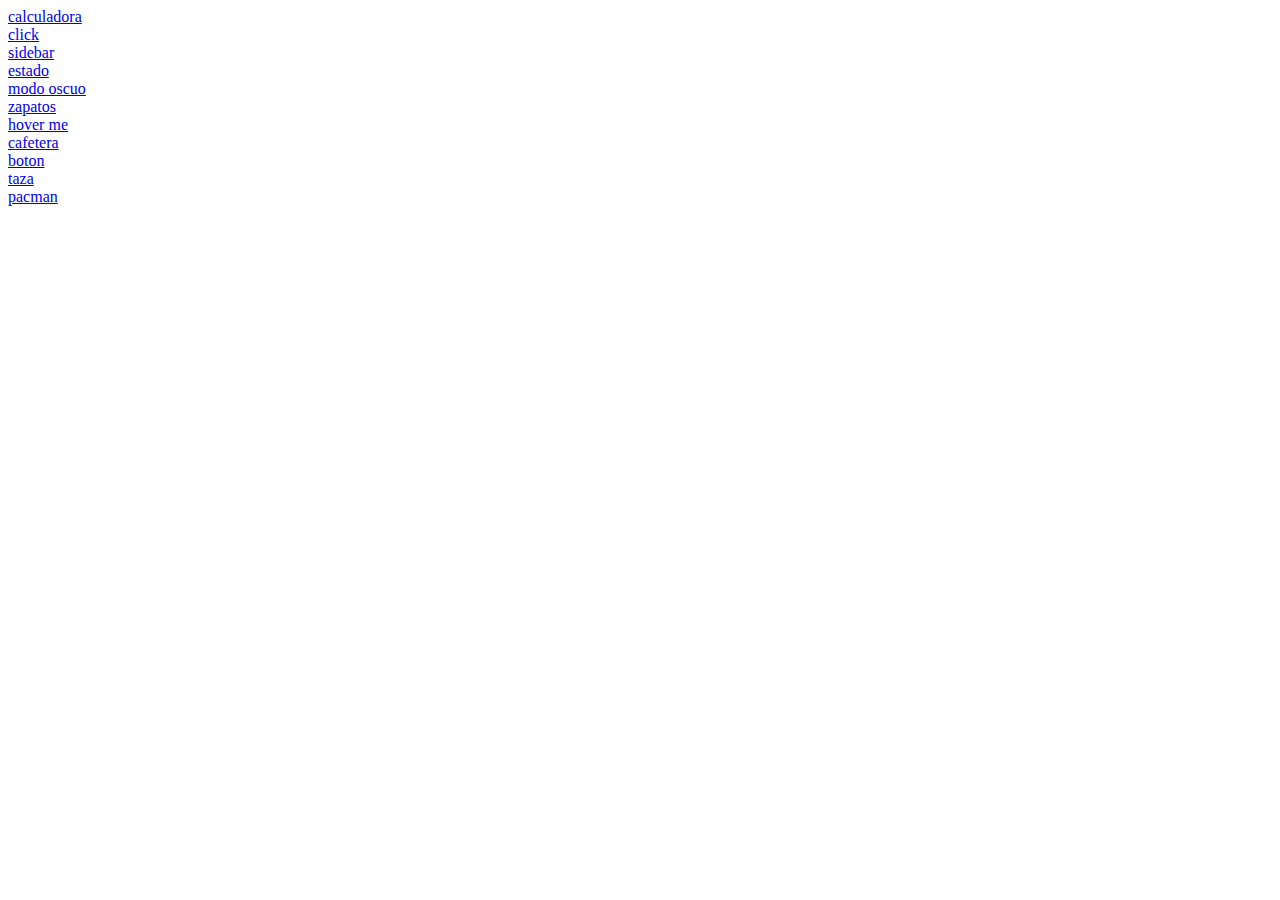
<file: index.html>
<!DOCTYPE html>
<html lang="en">
  <head>
    <meta charset="UTF-8" />
    <meta name="viewport" content="width=device-width, initial-scale=1.0" />
    <title>Document</title>
  </head>
  <body>
    <a href="calculadora/index.html">calculadora</a><br />
    <a href="click/index.html">click</a><br />
    <a href="sidebar/index.html">sidebar</a><br />
    <a href="estado/index.html">estado</a><br />
    <a href="modeOscuro/index.html">modo oscuo</a><br />
    <a href="zapatos/index.html">zapatos</a><br />
    <a href="hover me!/index.html">hover me</a><br />
    <a href="cafetera/index.html">cafetera</a><br />
    <a href="boton/index.html">boton</a><br />
    <a href="tasa/index.html">taza</a><br />
    <a href="pacman/index.html">pacman</a><br />
  </body>
</html>
</file>
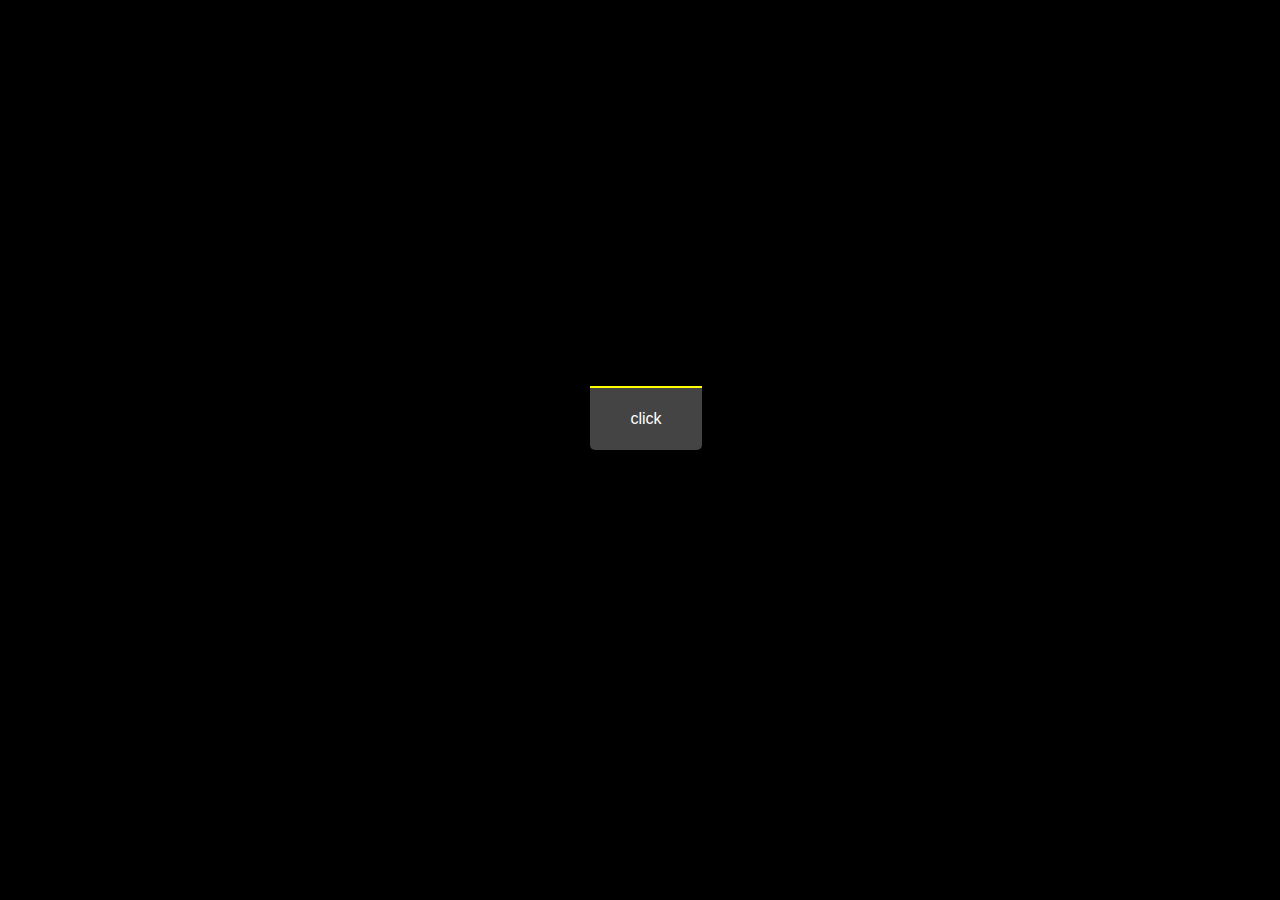
<file: boton/index.html>
<!DOCTYPE html>
<html lang="en">
  <head>
    <meta charset="UTF-8" />
    <meta name="viewport" content="width=device-width, initial-scale=1.0" />
    <link rel="stylesheet" href="style.css" />
    <title>Document</title>
  </head>
  <body>
    <button>click</button>
  </body>
</html>
</file>
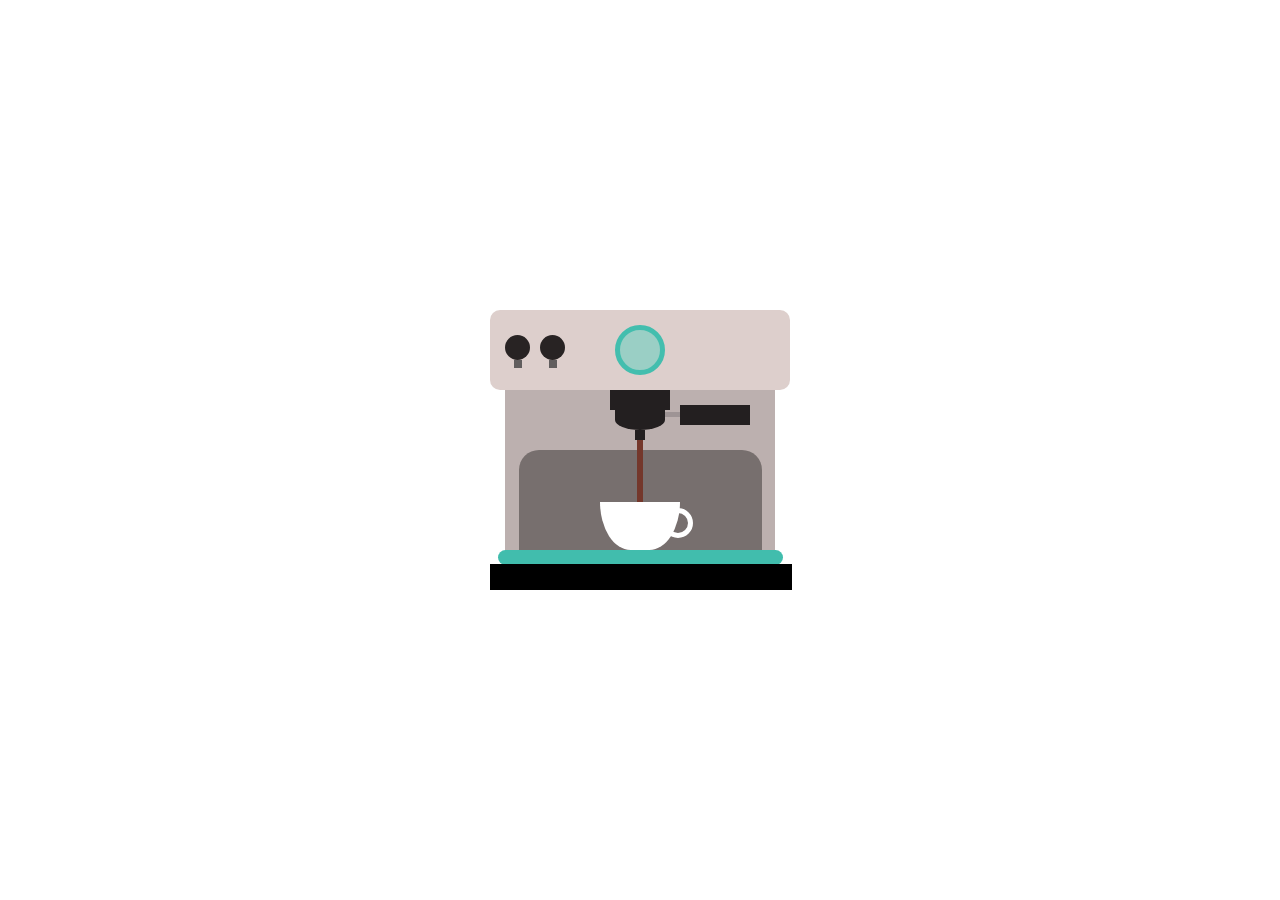
<file: cafetera/index.html>
<!DOCTYPE html>
<html lang="en">
  <head>
    <meta charset="UTF-8" />
    <meta name="viewport" content="width=device-width, initial-scale=1.0" />
    <link rel="stylesheet" href="style.css" />
    <title>Document</title>
  </head>
  <body>
    <div class="container">
      <div class="coffe-top">
        <div class="coffe-top__buttons coffe-top__button-one"></div>
        <div class="coffe-top__buttons coffe-top__button-two"></div>
        <div class="coffe-top__display"></div>
        <!-- <div class="coffe-top__details"></div> -->
      </div>
      <div class="coffe-medium">
        <div class="coffe-medium__exit"></div>
        <div class="coffe-medium__arm"></div>
        <div class="coffe-medium__liquid"></div>
        <div class="coffe-medium__smoke coffe-medium__smoke-one"></div>
        <div class="coffe-medium__smoke coffe-medium__smoke-two"></div>
        <div class="coffe-medium__smoke coffe-medium__smoke-three"></div>
        <div class="coffe-medium__smoke coffe-medium__smoke-for"></div>
        <div class="coffe-medium__cup"></div>
      </div>
      <div class="coffe-footer"></div>
    </div>
  </body>
</html>
</file>
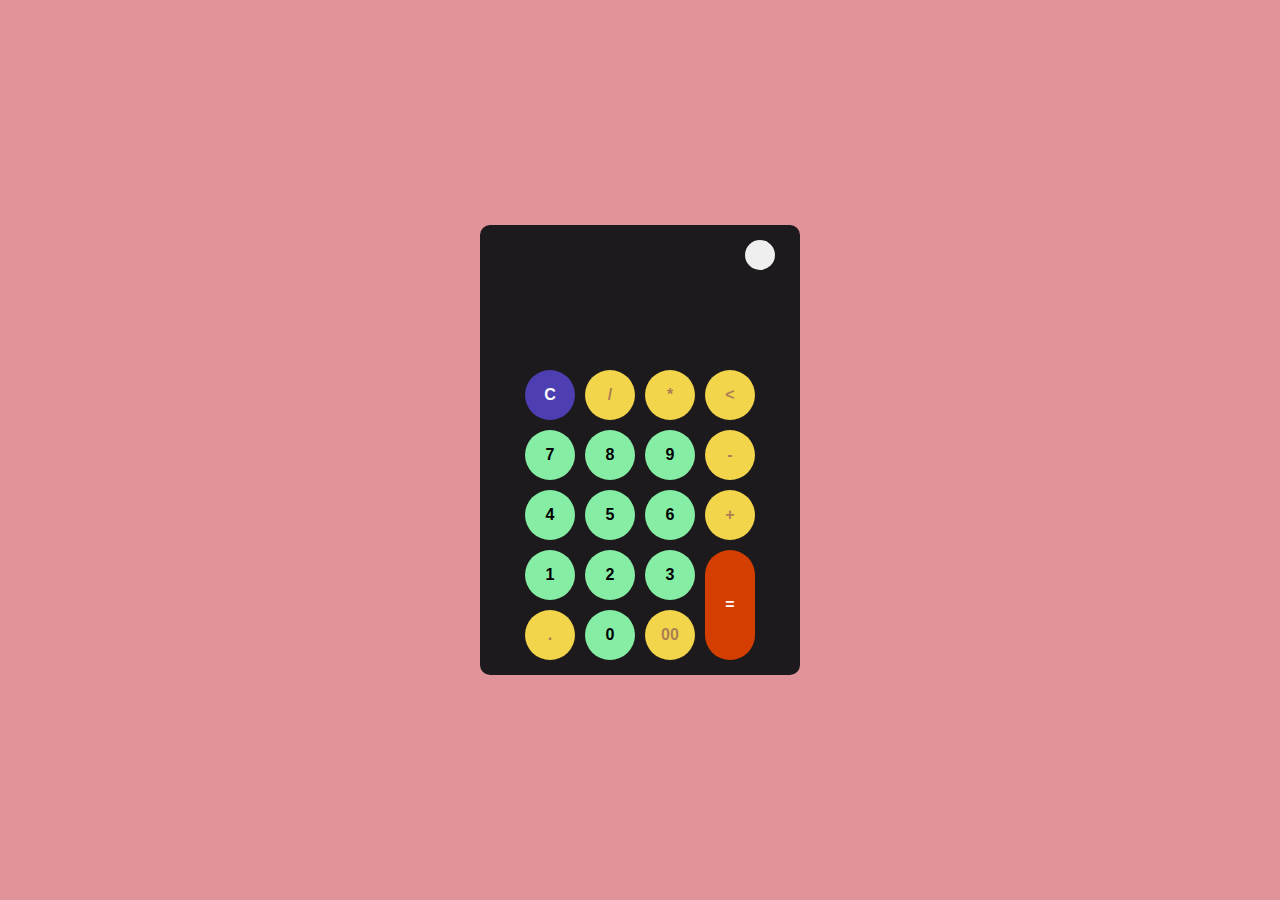
<file: calculadora/index.html>
<!DOCTYPE html>
<html lang="en">
<head>
    <meta charset="UTF-8">
    <meta name="viewport" content="width=device-width, initial-scale=1.0">
    <title>Document</title>
    <link rel="stylesheet" href="style.css">
</head>
<body>

    <div class="conteiner-calculadora">

        <div class="calculadora c-negro" id="calculadora">

            <div class="cambio">
                <button id="cambio"></button>
            </div>

            <div class="calculadora-input ">
                <input type="text" name="input" id="input" class="input-negro">
            </div>

            <div class="calculadora-button">
                <button id="reset" value="reset">C</button>
                <button id="dividir" value="/">/</button>
                <button id="por" value="*">*</button>
                <button id="menor"><</button>
                <button id="siete" value="7">7</button>
                <button id="ocho" value="8">8</button>
                <button id="nueve" value="9">9</button>
                <button id="menos" value="-">-</button>
                <button id="cuatro" value="4">4</button>
                <button id="cinco" value="5">5</button>
                <button id="seis" value="6">6</button>
                <button id="mas" value="+">+</button>
                <button id="uno" value="1">1</button>
                <button id="dos" value="2">2</button>
                <button id="tres" value="3">3</button>
                <button id="igual" value="igual">=</button>
                <button id="punto">.</button>
                <button id="cero" value="0">0</button>
                <button id="cero2">00</button>
            </div>

        </div>

    </div>

    <script src="index.js"></script>

</body>
</html>
</file>
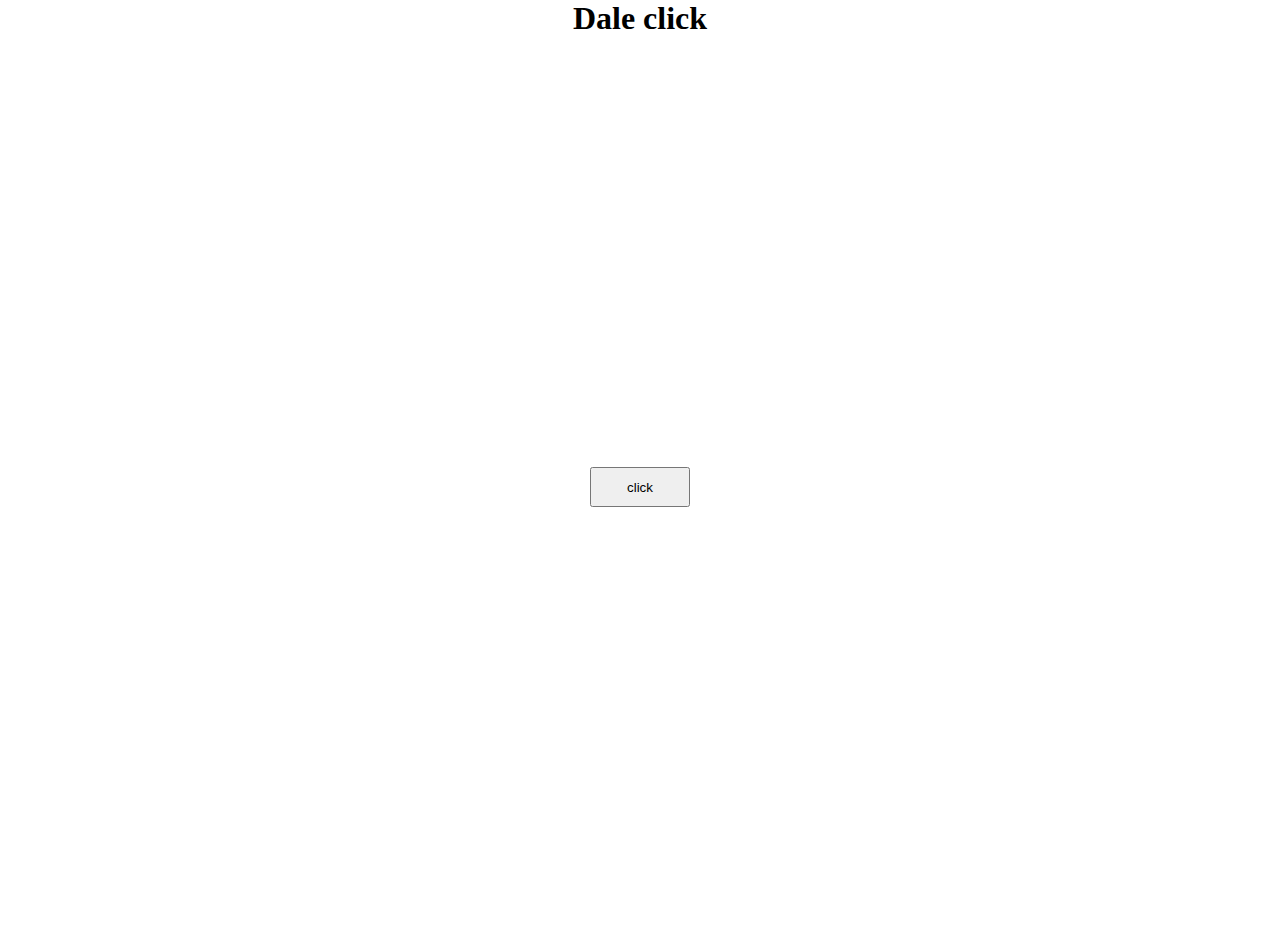
<file: click/index.html>
<!DOCTYPE html>
<html lang="en">
<head>
    <meta charset="UTF-8">
    <meta name="viewport" content="width=device-width, initial-scale=1.0">
    <link rel="stylesheet" href="style.css">
    <title>Document</title>
</head>
<body>
    <h1>Dale click</h1>
    <div class="button">
        
        <button id="click" class="click">click</button>
    </div>

</body>
    <script src="index.js"></script>
</html>
</file>
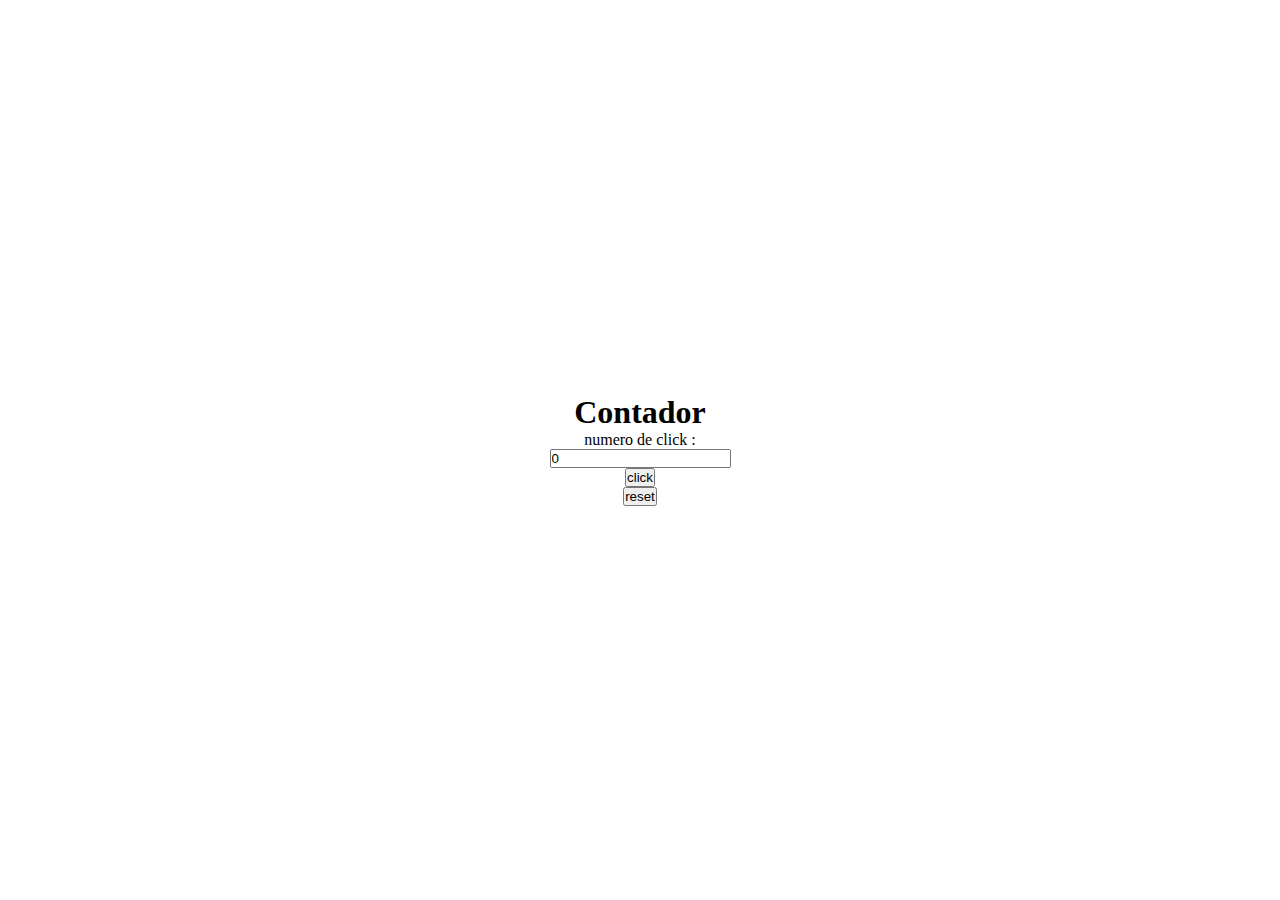
<file: contador/index.html>
<!DOCTYPE html>
<html lang="en">
<head>
    <meta charset="UTF-8">
    <meta name="viewport" content="width=device-width, initial-scale=1.0">
    <link rel="stylesheet" href="style.css">
    <title>Document</title>
</head>
<body>
    <div class="container">
        <h1>Contador</h1>
        <p>numero de click : </p>
        <input id="input" type="text" value="0">
        <button id="button-click">click</button>
        <button id="button-reset">reset</button>
    </div>
</body>
<script src="index.js"></script>
</html>
</file>
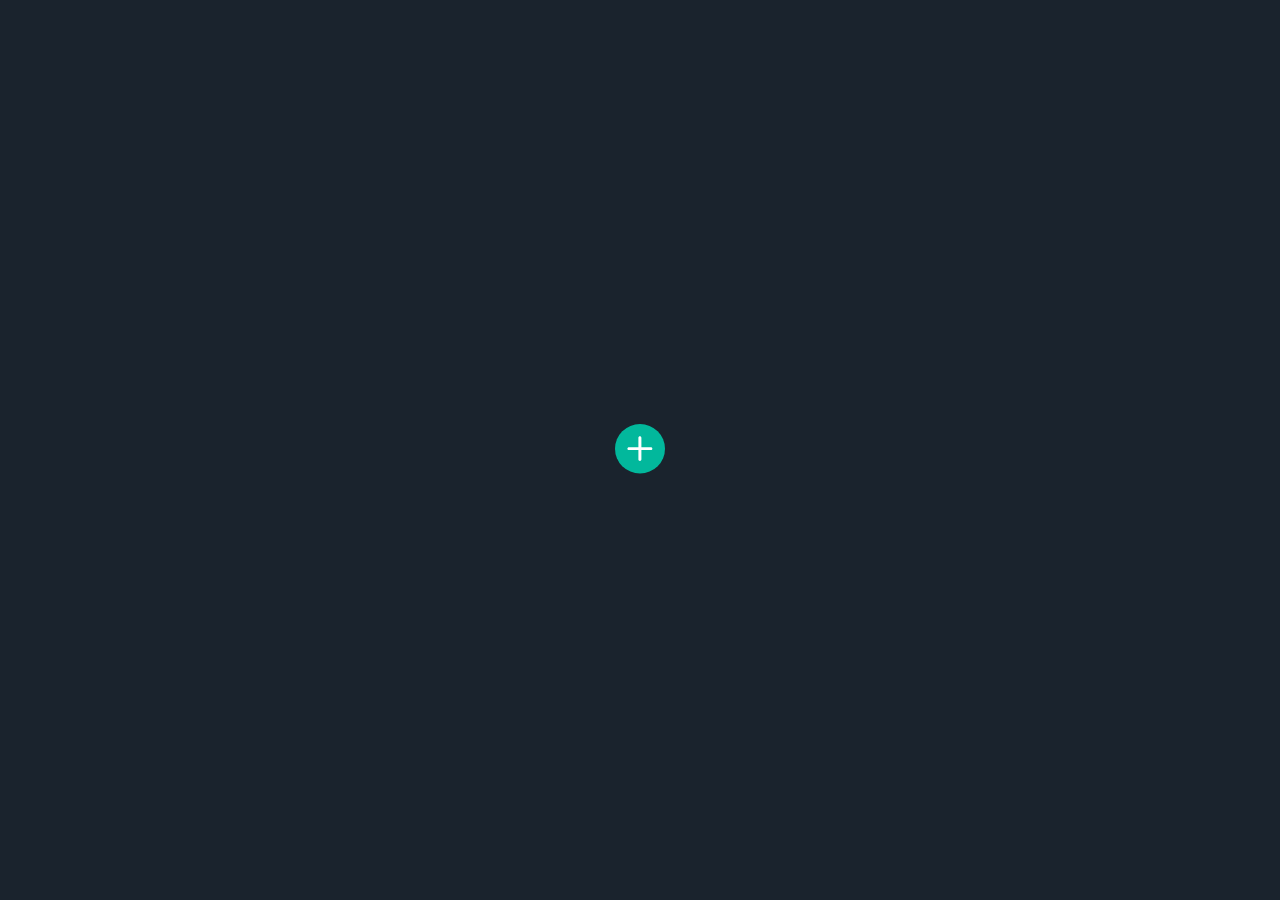
<file: estado/index.html>
<!DOCTYPE html>
<html lang="en">
<head>
    <meta charset="UTF-8">
    <meta name="viewport" content="width=device-width, initial-scale=1.0">
    <link rel="stylesheet" href="style.css">
    <title>Document</title>
</head>
<body>
    
    <div class="conteiner">


        <div id="conteiner__button" class="conteiner__button">
            <button id="button-circle">

                <svg width="50" height="50" viewBox="0 0 50 50" fill="none" xmlns="http://www.w3.org/2000/svg">
                <g id="circle-x">
                <ellipse id="circle" cx="25" cy="24.726" rx="25" ry="24.726" fill="#02B89C"/>
                <g id="centro-x">
                <path id="line-1" d="M24.8996 36.9897C24.0711 36.9897 23.3996 36.3254 23.3996 35.5061V13.7472C23.3996 12.9278 24.0711 12.2636 24.8996 12.2636V12.2636C25.728 12.2636 26.3996 12.9278 26.3996 13.7472V35.5061C26.3996 36.3254 25.728 36.9897 24.8996 36.9897V36.9897Z" fill="white"/>
                <path id="linea-2" d="M12.3995 24.6266C12.3995 23.8073 13.0711 23.1431 13.8995 23.1431H35.8995C36.728 23.1431 37.3995 23.8073 37.3995 24.6266V24.6266C37.3995 25.446 36.728 26.1102 35.8995 26.1102H13.8995C13.0711 26.1102 12.3995 25.446 12.3995 24.6266V24.6266Z" fill="white"/>
                </g>
                </g>

                </svg>
            </button>
        </div>

        <div class="conteiner__nube" id="conteiner__nube">
            <div class="conteiner__nube-p">
                <p>Lorem ipsum dolor sit amet, consectetur adipisicing elit. Rem est atque alias vero! Ea vel commodi laudantium. Nesciunt, tempore cupiditate doloribus, saepe, ea sequi nostrum quia illum voluptatem eligendi repudiandae.</p>
            </div>

            <svg width="338" height="299" viewBox="0 0 338 299" fill="none" xmlns="http://www.w3.org/2000/svg">
            <g id="nube">
            <g id="Rectangle 1" filter="url(#filter0_d_11_37)">
            <rect x="4" width="330" height="276.932" rx="20" fill="#37434F"/>
            </g>
            <path id="Polygon 1" d="M169 298.69L143.019 276.437H194.981L169 298.69Z" fill="#37434F"/>
            </g>
            <defs>
            <filter id="filter0_d_11_37" x="0" y="0" width="338" height="284.932" filterUnits="userSpaceOnUse" color-interpolation-filters="sRGB">
            <feFlood flood-opacity="0" result="BackgroundImageFix"/>
            <feColorMatrix in="SourceAlpha" type="matrix" values="0 0 0 0 0 0 0 0 0 0 0 0 0 0 0 0 0 0 127 0" result="hardAlpha"/>
            <feOffset dy="4"/>
            <feGaussianBlur stdDeviation="2"/>
            <feComposite in2="hardAlpha" operator="out"/>
            <feColorMatrix type="matrix" values="0 0 0 0 0 0 0 0 0 0 0 0 0 0 0 0 0 0 0.25 0"/>
            <feBlend mode="normal" in2="BackgroundImageFix" result="effect1_dropShadow_11_37"/>
            <feBlend mode="normal" in="SourceGraphic" in2="effect1_dropShadow_11_37" result="shape"/>
            </filter>
            </defs>
            </svg>

            
        </div>

    </div>
    <script src="index.js"></script>
</body>

</html>
</file>
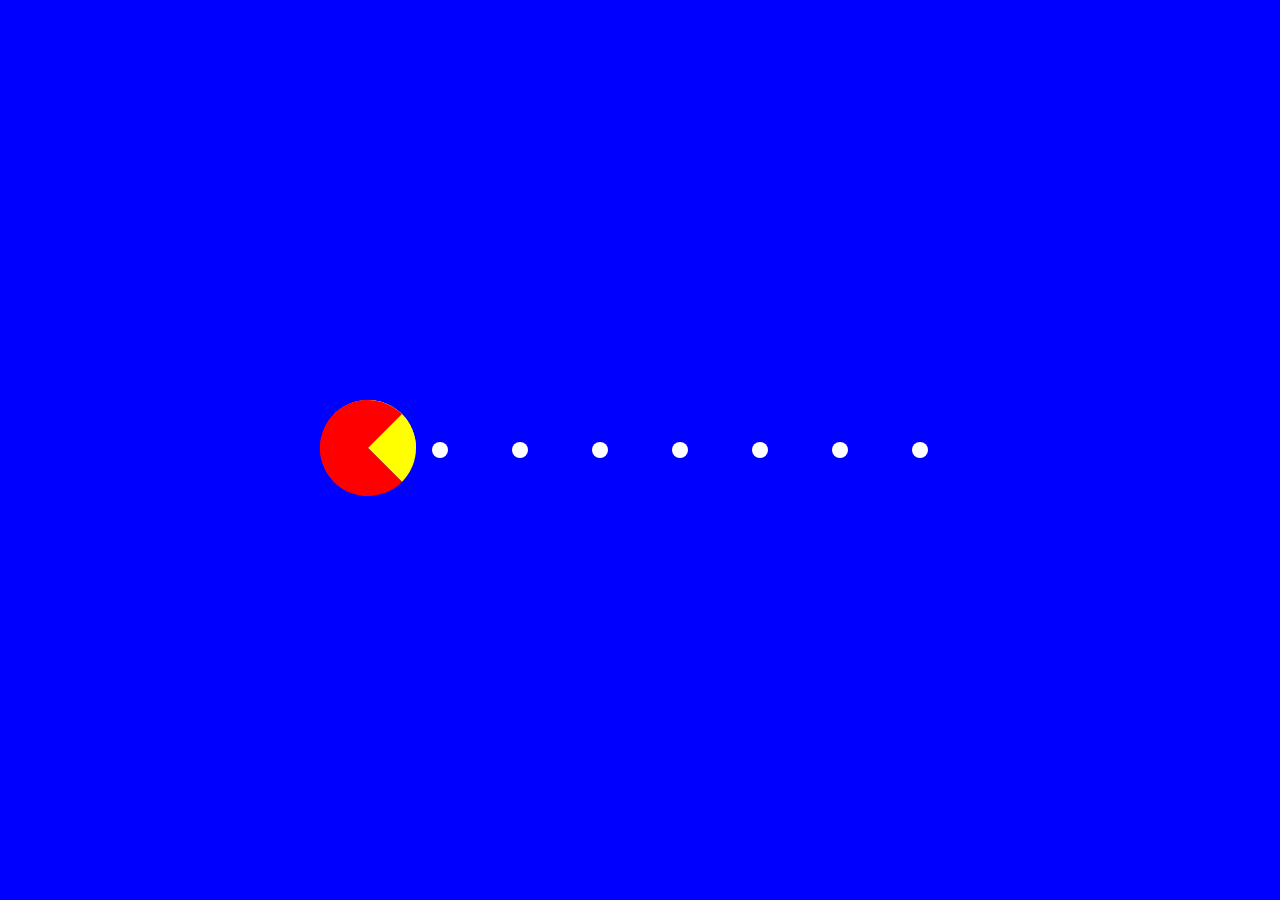
<file: pacman/index.html>
<!DOCTYPE html>
<html lang="en">
  <head>
    <meta charset="UTF-8" />
    <meta name="viewport" content="width=device-width, initial-scale=1.0" />
    <link rel="stylesheet" href="style.css" />
    <title>Document</title>
  </head>
  <body>
    <div class="container">
      <div class="pacman"></div>
      <div class="bolita"></div>
      <div class="bolita"></div>
      <div class="bolita"></div>
      <div class="bolita"></div>
      <div class="bolita"></div>
      <div class="bolita"></div>
      <div class="bolita"></div>
      <div class="bolita"></div>
    </div>
  </body>
</html>
</file>
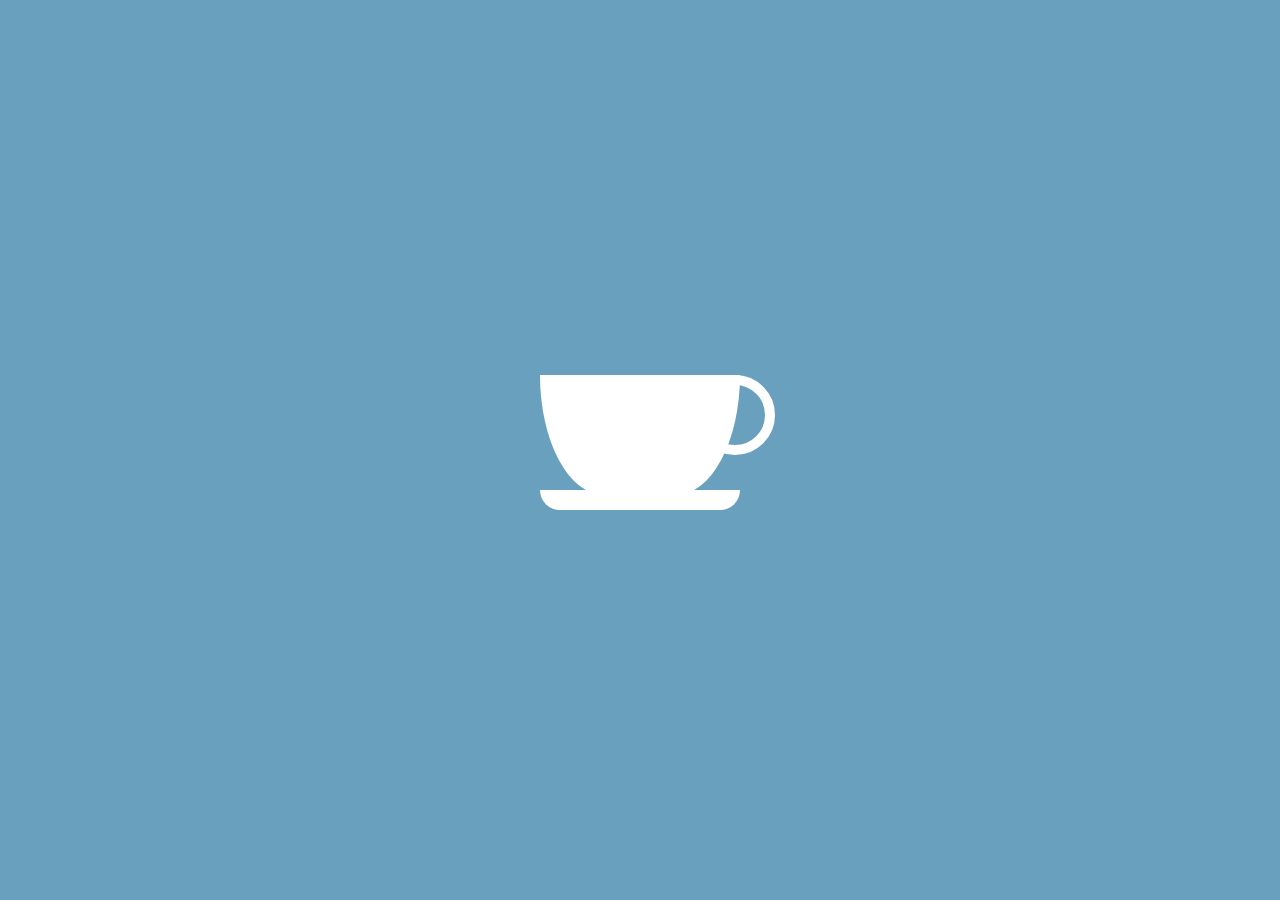
<file: tasa/index.html>
<!DOCTYPE html>
<html lang="en">
  <head>
    <meta charset="UTF-8" />
    <meta name="viewport" content="width=device-width, initial-scale=1.0" />
    <link rel="stylesheet" href="style.css" />
    <title>Document</title>
  </head>
  <body>
    <div class="vapor vapor-1"></div>
    <div class="vapor vapor-2"></div>
    <div class="vapor vapor-3"></div>
    <div class="vapor vapor-4"></div>
    <div class="tasa"></div>
    <div class="soporte"></div>
  </body>
</html>
</file>
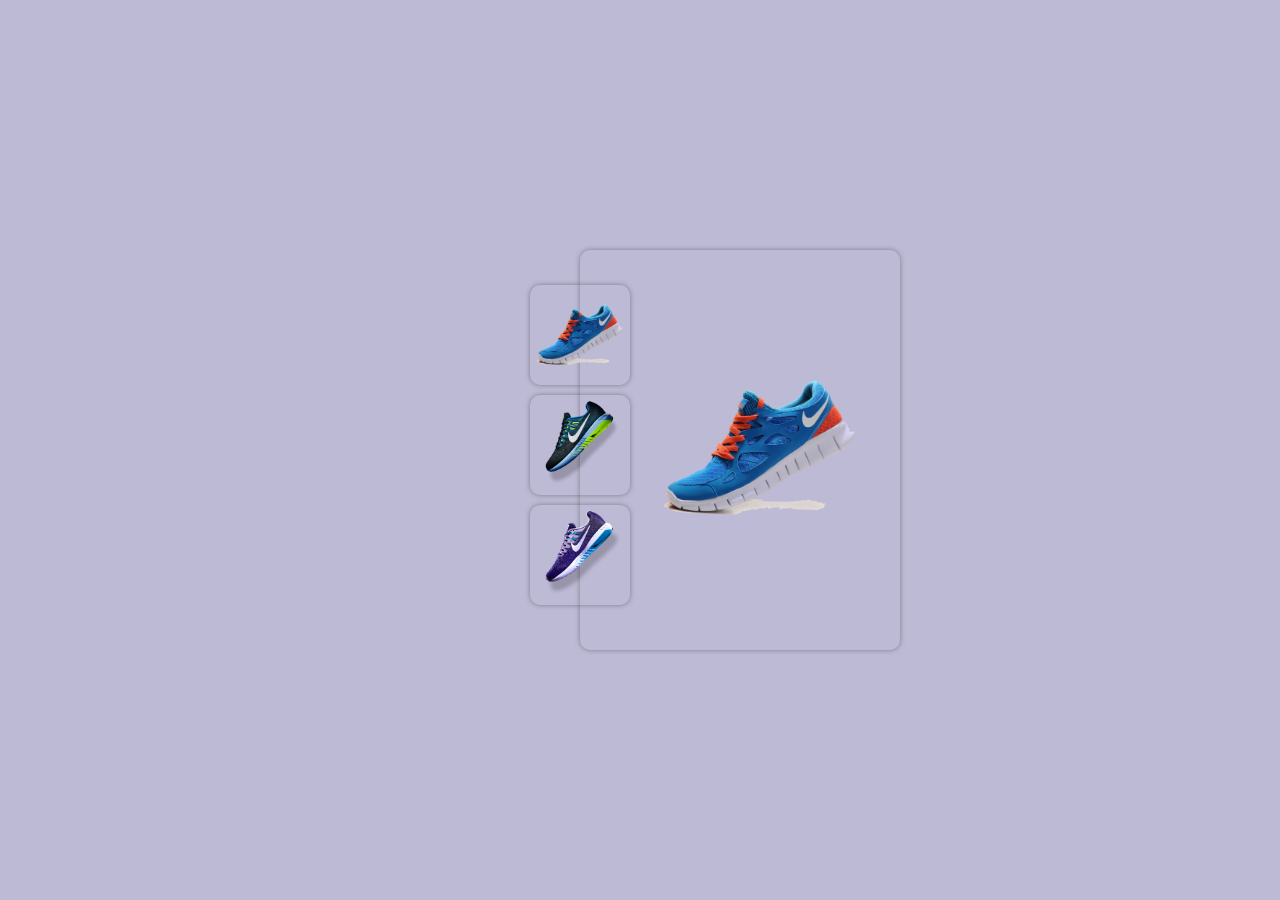
<file: zapatos/index.html>
<!DOCTYPE html>
<html lang="en">
<head>
    <meta charset="UTF-8">
    <meta name="viewport" content="width=device-width, initial-scale=1.0">
    <link rel="stylesheet" href="style.css">
    <title>Document</title>
</head>
<body>
    
    <div class="conteiner">

        <div class="imagenes">
            <img class="zapato-principal" src="zapato1.png" alt="">
        </div>

        <div class="principal">

            <div class="principal__secundario secundario-1" id="zapato1">
                <img src="zapato1.png" alt="">
            </div>
            <div class="principal__secundario secundario-2" id="zapato2">
                <img src="zapato2.png" alt="">
            </div>
            <div class="principal__secundario secundario-3" id="zapato3">
                <img src="zapato3.png" alt="">
            </div>

        </div>


    </div>
    <script src="index.js"></script>
</body>
</html>
</file>
<file: boton/style.css>
* {
  margin: 0;
  padding: 0;
  box-sizing: border-box;
}

body {
  background: black;
}

button {
  width: 7rem;
  height: 4rem;
  position: absolute;
  bottom: 50%;
  left: calc(50% - 50px);
  background: #444444;
  border: none;
  border-top: 2px solid yellow;
  border-radius: 0 0 5px 5px;
  color: white;
  font-size: 16px;
  animation: boton 2s linear infinite;
}

@keyframes boton {
  0%,
  7% {
    transform: rotateZ(0);
  }
  15% {
    transform: rotateZ(-15deg);
  }
  20% {
    transform: rotateZ(10deg);
  }
  25% {
    transform: rotateZ(-10deg);
  }
  30% {
    transform: rotateZ(6deg);
  }
  35% {
    transform: rotateZ(-4deg);
  }
  40%,
  100% {
    transform: rotateZ(0);
  }
}
</file>
<file: cafetera/style.css>
* {
  box-sizing: border-box;
  margin: 0;
  padding: 0;
}

.container {
  width: 300px;
  height: 280px;
  position: absolute;
  top: calc(50% - 140px);
  left: calc(50% - 150px);
}

.coffe-top {
  inline-size: 100%;
  block-size: 80px;
  border-radius: 10px;
  background: #ddcfcc;
  position: relative;
}

.coffe-top__buttons {
  width: 25px;
  height: 25px;
  background: #282323;
  border-radius: 50%;
  position: absolute;
  top: 25px;
}

.coffe-top__button-one {
  left: 15px;
}
.coffe-top__button-two {
  left: 50px;
}

.coffe-top__buttons::after {
  content: "";
  width: 8px;
  height: 8px;
  background: #615e5e;
  position: absolute;
  bottom: -8px;
  left: calc(50% - 4px);
}

.coffe-top__display {
  background: #9acfc5;
  width: 50px;
  height: 50px;
  border-radius: 50%;
  border: 5px solid #43beae;
  position: absolute;
  left: calc(50% - 25px);
  top: calc(50% - 25px);
}

.coffe-top__details {
  width: 8px;
  height: 20px;
  background: #9b9091;

  position: absolute;
  top: 10px;
  right: 10px;
  box-shadow: -12px 0 0 #9b9091, -24px 0 0 #9b9091;
}

.coffe-medium {
  background: #bcb0af;
  width: 90%;
  height: 160px;
  position: absolute;
  left: calc(50% - 45%);
}

.coffe-medium:before {
  content: "";
  width: 90%;
  height: 100px;
  background: #776f6e;
  position: absolute;
  bottom: 0;
  left: calc(50% - 45%);
  border-radius: 20px 20px 0 0;
}

.coffe-medium__exit {
  width: 60px;
  height: 20px;
  background: #231f20;
  position: absolute;
  left: calc(50% - 30px);
}

.coffe-medium__exit::before {
  content: "";
  width: 50px;
  height: 20px;
  background: #231f20;
  position: absolute;
  left: calc(50% - 25px);
  top: 20px;
  border-radius: 0 0 50% 50%;
}

.coffe-medium__exit::after {
  content: "";
  width: 10px;
  height: 10px;
  background: #231f20;
  position: absolute;
  left: calc(50% - 5px);
  top: 40px;
}

.coffe-medium__arm {
  width: 70px;
  height: 20px;
  background: #231f20;
  position: absolute;
  top: 15px;
  right: 25px;
}

.coffe-medium__arm::before {
  content: "";
  width: 15px;
  height: 5px;
  background: #9e9495;
  position: absolute;
  top: 7px;
  left: -15px;
}

.coffe-medium__cup {
  width: 80px;
  height: 48px;
  background: white;
  border-radius: 0 0 70px 70px / 0 0 110px 110px;
  position: absolute;
  bottom: 0px;
  left: calc(50% - 40px);
}

.coffe-medium__cup::after {
  content: "";
  width: 20px;
  height: 20px;
  border: 5px solid white;
  border-radius: 50%;
  position: absolute;
  top: 6px;
  right: -13px;
}

.coffe-medium__liquid {
  width: 6px;
  height: 63px;
  background: #74372b;
  position: absolute;
  left: calc(50% - 3px);
  top: 50px;
  animation: liquid 4s 4s linear infinite;
}

.coffe-medium__smoke {
  width: 8px;
  height: 20px;
  position: absolute;
  border-radius: 5px;
  background: #b3aeae;
}

.coffe-medium__smoke-one {
  opacity: 0;
  bottom: 50px;
  left: 102px;
  animation: smokeOne 3s 4s linear infinite;
}

.coffe-medium__smoke-two {
  opacity: 0;
  bottom: 70px;
  left: 118px;
  animation: smokeTwo 3s 5s linear infinite;
}

.coffe-medium__smoke-three {
  opacity: 0;
  bottom: 65px;
  right: 118px;
  animation: smokeOne 3s 6s linear infinite;
}

.coffe-medium__smoke-for {
  opacity: 0;
  bottom: 50px;
  right: 102px;
  animation: smokeTwo 3s 5s linear infinite;
}
/*footer*/

.coffe-footer {
  width: 95%;
  height: 15px;
  background: #41bdad;
  position: absolute;
  bottom: 25px;
  left: 8px;
  border-radius: 10px;
}

.coffe-footer::after {
  content: "";
  width: 106%;
  height: 26px;
  background: black;
  position: absolute;
  bottom: -25px;
  left: -8px;
}

/*Animaciones*/
@keyframes liquid {
  0% {
    height: 0px;
    opacity: 1;
  }
  20% {
    height: 62px;
    opacity: 1;
  }
  95% {
    height: 62px;
    opacity: 1;
  }
  100% {
    height: 62px;
    opacity: 0;
  }
}

@keyframes smokeOne {
  0% {
    bottom: 20px;
    opacity: 0;
  }
  40% {
    bottom: 50px;
    opacity: 0.5;
  }
  80% {
    bottom: 80px;
    opacity: 0.3;
  }
  100% {
    bottom: 80px;
    opacity: 0;
  }
}

@keyframes smokeTwo {
  0% {
    bottom: 40px;
    opacity: 0;
  }
  40% {
    bottom: 70px;
    opacity: 0.5;
  }
  80% {
    bottom: 80px;
    opacity: 0.3;
  }
  100% {
    bottom: 80px;
    opacity: 0;
  }
}
</file>
<file: calculadora/style.css>
* {
    padding: 0;
    margin: 0;
    box-sizing: border-box;
}

body {
    background: rgb(224, 148, 153);
}

.conteiner-calculadora {
    display: flex;
    height: 100vh;
    flex-direction: column;
    align-items: center;
    justify-content: center;
}

.calculadora {
    display: flex;
    flex-direction: column;
    height: 50vh;
    width: 320px;
    border-radius: 10px;
}

.c-negro {
    background: rgb(28, 26, 28);
}

.c-blanco {
    background: white;
}

#input{
    width: 100%;
    height: 40px;
    border: none;
    margin-top: 45px;
    pointer-events: none;
    direction: rtl;
    padding-right: 44px;
    font-size: 30px;
    font-weight: bold;
}

.input-negro {
    background: rgb(28, 26, 28);
    color: white;
}

.input-blanco {
    background: white;
    color: black;
}


.calculadora-button {
    display: grid;
    grid-template-columns: repeat(4, 4fr);
    margin-top: auto;
    align-self: center;
    margin-bottom: 10px;
}

.calculadora-button button {
    border-radius: 50%;
    width: 50px;
    height: 50px;
    margin: 5px;
    border: none;
    background: rgb(133, 237, 164);
    font-size: 16px;
    font-weight: bold;
}

.calculadora-button button:hover {
    transform: scale(1.1);
}


#igual {
    grid-row: 2 span;
    height: 110px;
    border-radius: 30px;
    color: white;
    background: rgb( 213, 62, 1);
}

#reset {
    background: rgb( 77, 62, 178);
    color: white;
}

#dividir, #por, #menor, #mas, #menos, #punto, #cero2{
    color: rgb(172, 127, 83);
    background: rgb(243, 213, 75);
}

.cambio {
    display: flex;
    align-items: center;
    justify-content: end;
    height: 50px;
}

#cambio {
    margin-right: 25px;
    margin-top: 10px;
    width: 30px;
    height: 30px;
    border: none;
    border-radius: 50%;
}

#cambio-negro {
    background: black;
}
</file>
<file: click/style.css>
* {
    padding: 0;
    margin: 0;
    box-sizing: border-box;
}

.button {
    height: 100vh;
    display: flex;
    align-items: center;
    justify-content: center;
    position: relative;
}

h1 {
    text-align: center;
}

.button button{
    width: 100px;
    height: 40px;
    position: absolute;
}
</file>
<file: contador/style.css>
* {
    padding: 0;
    margin: 0;
    box-sizing: border-box;
}

.container {
    display: flex;
    flex-direction: column;
    align-items: center;
    justify-content: center;
    height: 100vh;
}
</file>
<file: estado/style.css>
* {
    padding: 0;
    margin: 0;
    box-sizing: border-box;
}

.conteiner {
    background: #1a232d;
    height: 100vh;
    display: flex;
    flex-direction: column;
    align-items: center;
    justify-content: center;
}

.conteiner__button button{
    background: none;
    border: none;
    transform: translateY(150px);
}

#conteiner__nube {
    opacity: 0;
    z-index: -1;
    display: flex;
    flex-direction: column;
    justify-content: center;
    align-items: center;
    position: relative;
}


.conteiner__nube-p {
    color: white;
    width: 310px;
    position: absolute;
    top: 50px;
}



/* iconos svg */


#button-circle.open{
    animation: animation-circle 3s forwards;
}

#conteiner__nube.open {
    animation: animation-nube 3s forwards;
}

#button-circle.open #circle {
    animation: animation-circle-color 3s forwards;
}

#button-circle{
    animation: animation-circle-close 3s forwards;
}

#button-circle #circle {
    animation: animation-circle-color-close 3s forwards;
}







/* ANIMACIONES */
@keyframes animation-circle {
    100%{
        transform: translateY(370px) rotate(45deg);
    }
}

@keyframes animation-nube {
    60%{
        opacity: 0;
        z-index: 1;
    }
    100%{
        z-index: 1;
        opacity: 1;
    }
}
@keyframes animation-circle-color {
    100%{
        fill: red;
    }
}


@keyframes animation-circle-color-close {
    0%{
        fill: red;
    }
    100%{
        fill: #02b89c;
    }
}



@keyframes animation-circle-close {
    0%{
        transform: translateY(370px) rotate(45deg);
    }
    100%{
        transform: translateY(150px) rotate(0);
    }
}
</file>
<file: pacman/style.css>
* {
  margin: 0;
  padding: 0;
  box-sizing: border-box;
}

body {
  background: blue;
  height: 100vh;
  display: flex;
  align-items: center;
  justify-content: center;
}

.container {
  width: 50%;
  height: 40vh;
  display: flex;
  align-items: center;
  overflow: hidden;
}

.pacman {
  position: absolute;
  top: calc(50% - 50px);
  z-index: 1;
}

.pacman::before {
  content: "";
  border: 3rem solid yellow;
  border-radius: 50%;
  border-bottom-color: transparent;
  border-left-color: transparent;
  position: absolute;
  animation: pacmanTop 0.8s ease infinite;
}

.pacman::after {
  content: "";
  border: 3rem solid red;
  border-radius: 50%;
  border-right-color: transparent;
  position: absolute;
  animation: pacmanBottom 0.8s ease infinite;
}

.bolita {
  display: flex;
  justify-content: space-around;
  width: 100%;
  animation: bolitas 0.5s linear infinite;
}

.bolita::before {
  content: "";
  width: 1rem;
  height: 1rem;
  background: white;
  border-radius: 50%;
}

@keyframes bolitas {
  0% {
    transform: translateX(50%);
  }
  100% {
    transform: translateX(-45%);
  }
}

@keyframes pacmanTop {
  0% {
    transform: rotate(-45deg);
  }
  50% {
    transform: rotate(-90deg);
  }
  100% {
    transform: rotate(-45deg);
  }
}

@keyframes pacmanBottom {
  0% {
    transform: rotate(-45deg);
  }
  50% {
    transform: rotate(0deg);
  }
  100% {
    transform: rotate(-45deg);
  }
}
</file>
<file: tasa/style.css>
* {
  margin: 0;
  padding: 0;
  box-sizing: border-box;
}

body {
  background: #69a0bd;
}

.tasa {
  width: 200px;
  height: 120px;
  background: white;
  position: absolute;
  left: calc(50% - 100px);
  top: calc(50% - 75px);
  border-radius: 0 0 80px 80px / 0 0 150px 150px;
}

.tasa::before {
  content: "";
  width: 60px;
  height: 60px;
  position: absolute;
  left: calc(50% + 55px);
  border-radius: 50%;
  border: 10px solid white;
}

.soporte {
  width: 200px;
  height: 20px;
  background: white;
  position: absolute;
  left: calc(50% - 100px);
  top: calc(50% + 40px);
  border-radius: 0 0 50px 50px;
}

.vapor {
  z-index: 100;
  width: 35px;
  height: 35px;
  background: white;
  border-radius: 50%;
  position: absolute;
  top: calc(50% - 75px);
  left: calc(50% - 20px);
}

.vapor-1 {
  animation: vapor1 4s 4s ease infinite;
}

.vapor-2 {
  animation: vapor1 4s 5s ease infinite;
}

.vapor-3 {
  animation: vapor2 4s 4.5s ease infinite;
}

.vapor-4 {
  animation: vapor2 4s 5.5s ease infinite;
}

@keyframes vapor1 {
  0% {
    opacity: 0.2;
    transform: translateY(0) translateX(0) scale(1);
  }
  100% {
    opacity: 0;
    transform: translateY(-200px) translateX(-10px) scale(3);
  }
}

@keyframes vapor2 {
  0% {
    opacity: 0.2;
    transform: translateY(0) translateX(0) scale(1);
  }
  100% {
    opacity: 0;
    transform: translateY(-200px) translateX(10px) scale(3);
  }
}
</file>
<file: zapatos/style.css>
* {
    padding: 0;
    margin: 0;
    box-sizing: border-box;
}

.conteiner {
    background: #bdbad5;
    height: 100vh;
    display: flex;
    align-items: center;
    justify-content: center;
}

.principal {
    height: 400px;
    width: 320px;
    background: transparent;
    border-radius: 10px;
    box-shadow: 0 0 5px rgba(63, 61, 61, 0.5);
    display: flex;
    flex-direction: column;
    justify-content: center;
}

.imagenes {
    /* border: 1px solid black; */
    transform: translateX(280px);
    transform-origin: center;
    transition: all 0.5s;
}

.imagenes:hover {
    transform-origin: center;
    transform: translateX(280px) rotate(15deg);
}

.principal__secundario {
    width: 100px;
    height: 100px;
    background: transparent;
    box-shadow: 0 0 5px rgba(63, 61, 61, 0.5);
    margin-bottom: 10px;
    border-radius: 10px;
    transform: translateX(-50px);
    display: flex;
    justify-content: center;
    align-items: center;
}

.imagenes .zapato-principal{
    width: 200px;
    /* border: 1px  solid black; */
    /* transform: translateX(280px); */
}

.principal__secundario img{
    width: 90px;
    transition: all 0.5s;
}

.principal__secundario img:hover{
    transform: rotate(15deg);
}
</file>
